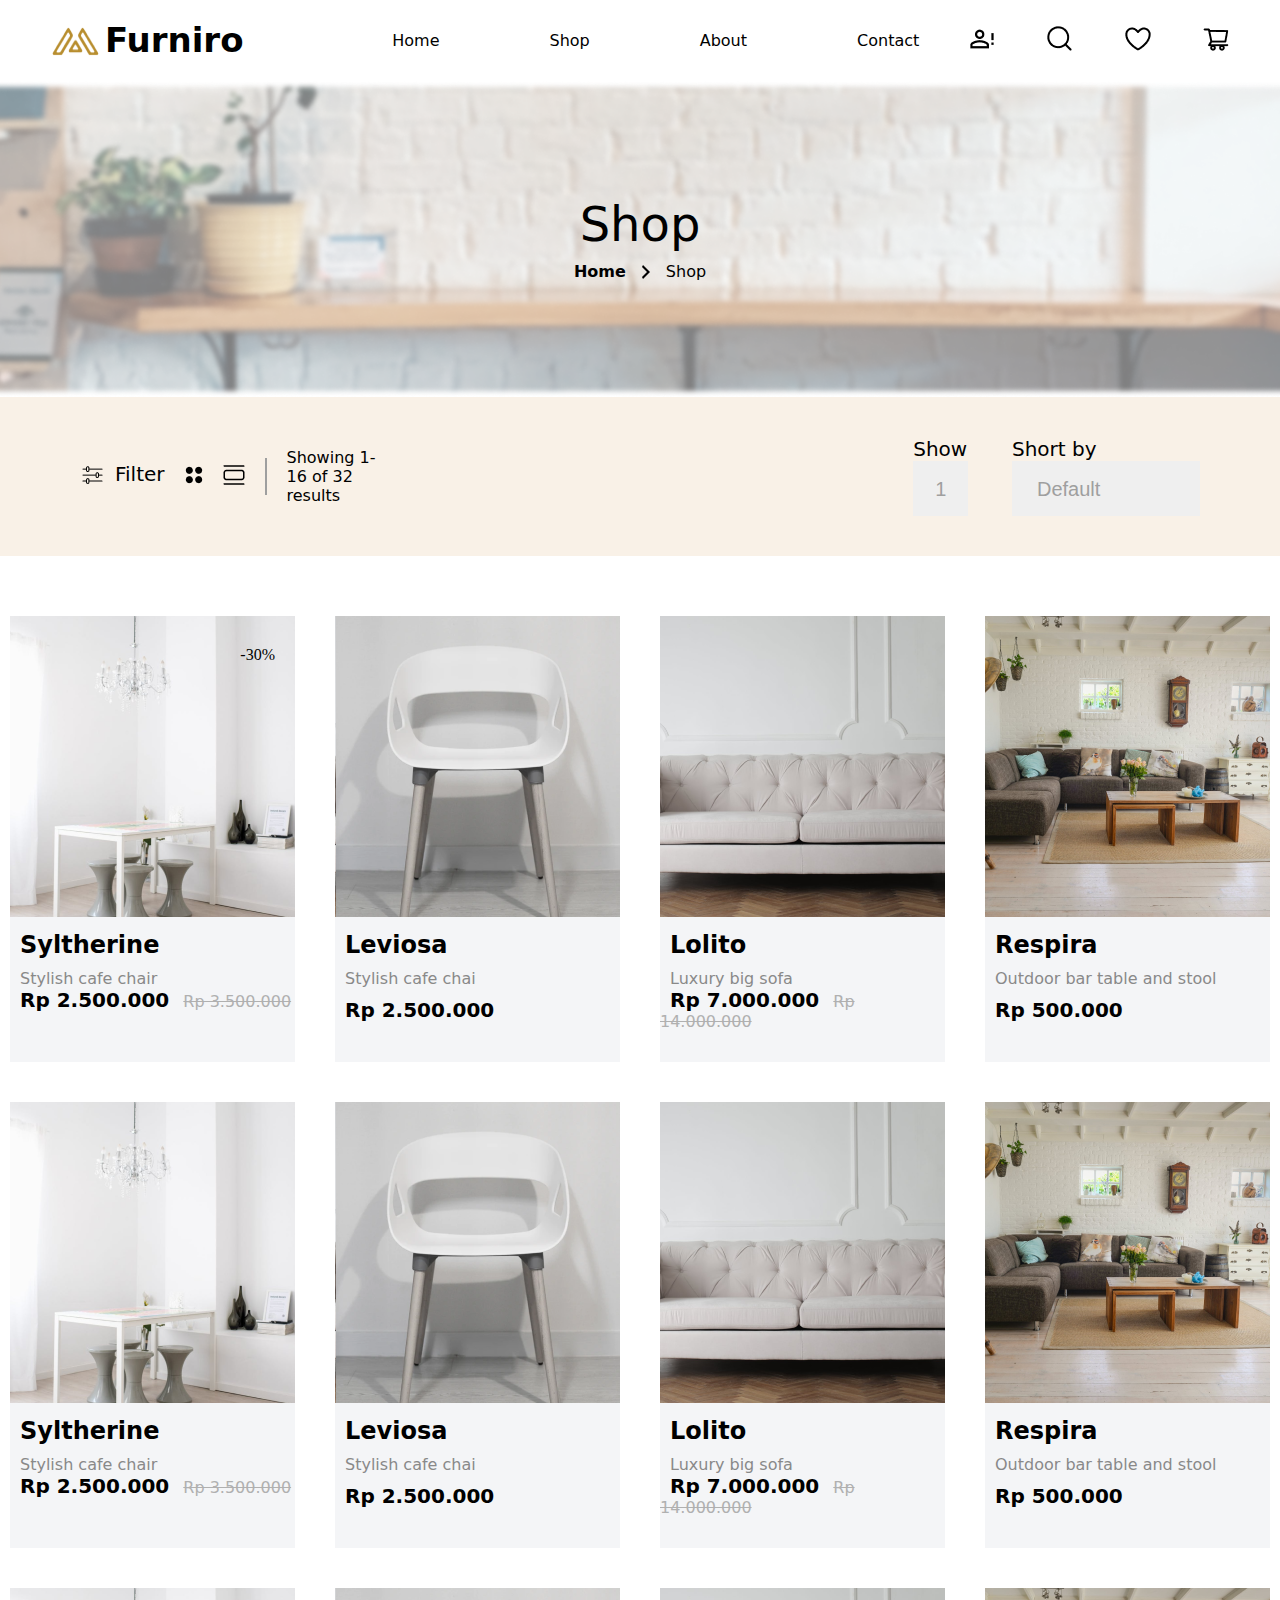
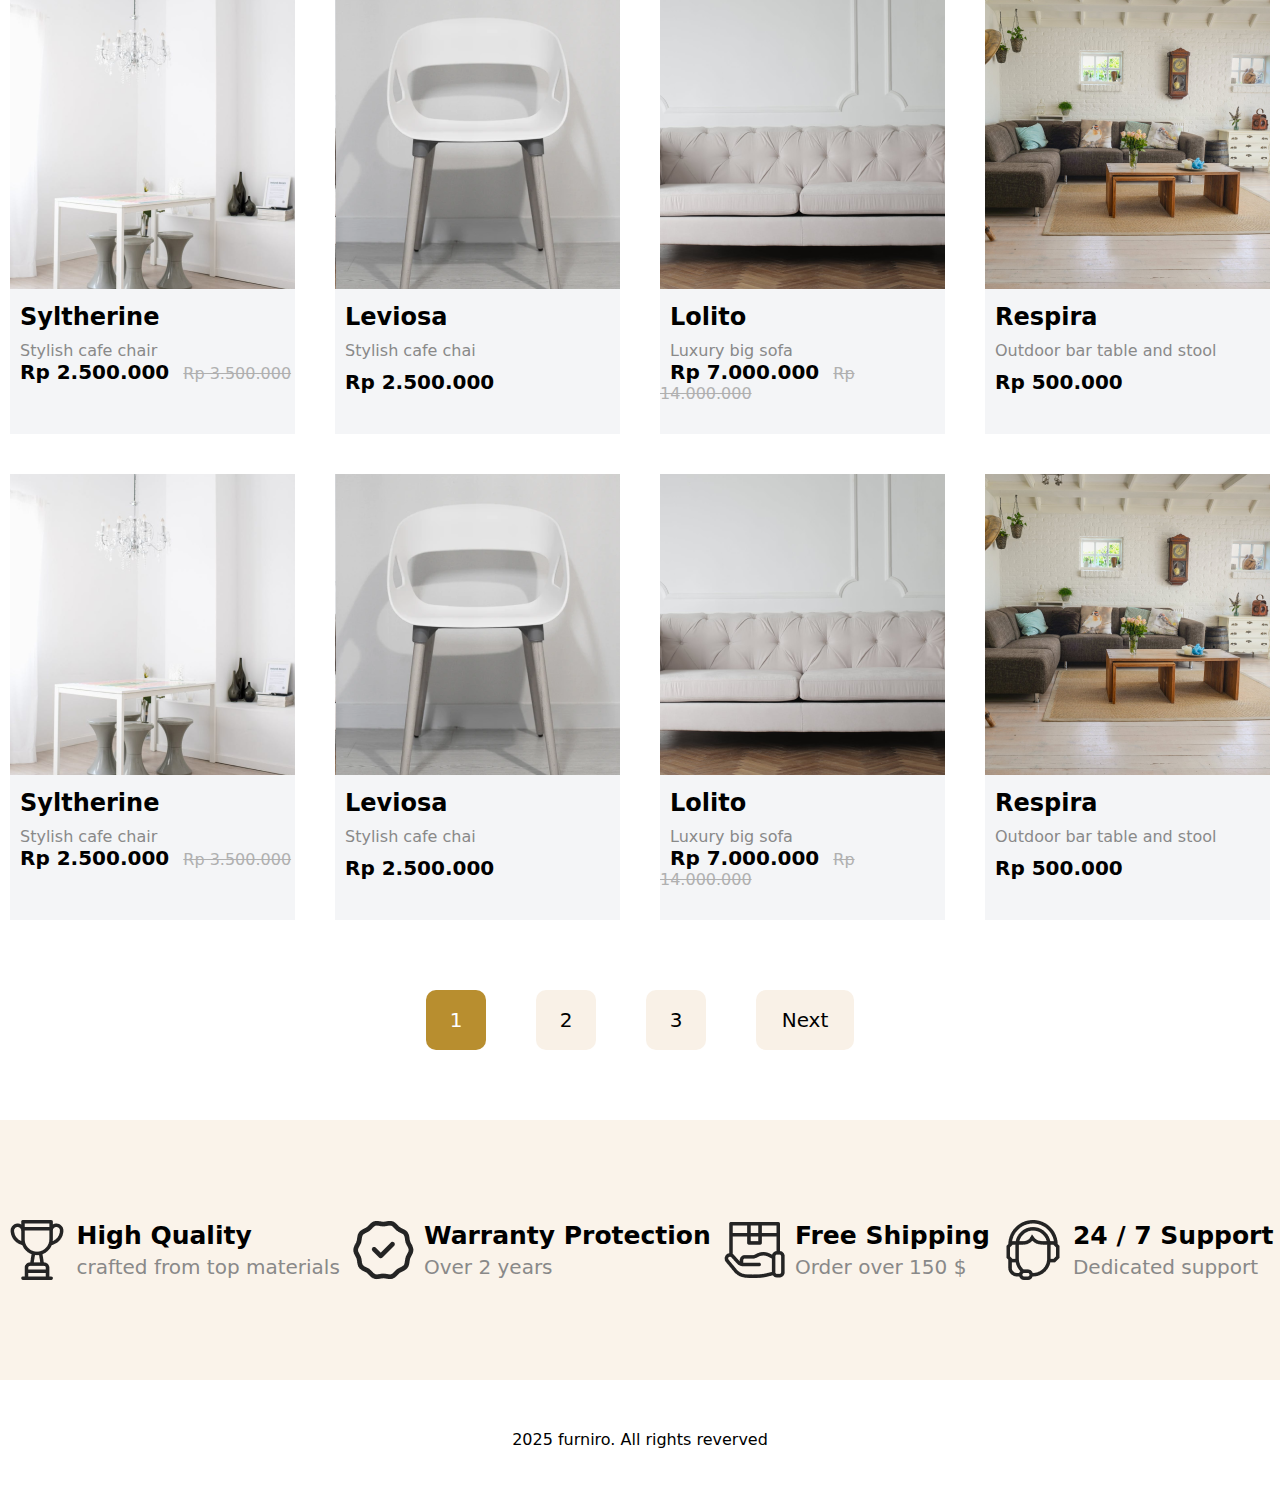
<file: index.html>
<!DOCTYPE html>
<html lang="en">

<head>
    <meta charset="UTF-8">
    <meta name="viewport" content="width=device-width, initial-scale=1.0">
    <title>Furniro</title>
    <link rel="stylesheet" href="furniro_index.css">
    <link rel="icon" href="icon.png">
</head>

<body>
    <!-- <header> -->
    <div class="furniro">
        <div class="logo">
            <img src="icon.png">
            <p>Furniro</p>
        </div>
        <div class="links">
            <p><a href="#home">Home</a></p>
            <p><a href="#shop">Shop</a></p>
            <p><a href="#about">About</a></p>
            <p><a href="#contact">Contact</a></p>
        </div>
        <div class="icons">
            <a href="#user"><img src="user.png"></a>
            <a href="#search"><img src="sual.png"></a>
            <a href="#like"><img src="heart.png"></a>
            <a href="#shop"><img src="shopping.png"></a>
        </div>
    </div>

    <div class="shopbackground">
        <p>Shop</p>
        <div class="homeshop">
            <p class="homebg" style="font-weight: bold;"><a href="#home">Home</a></p>
            <img src="dashicons.png">
            <p>Shop</p>

        </div>
    </div>

    <div class="filter">
        <div class="filter2">
            <a href="#filter"><img src="filters.png"></a>
            <p>Filter</p>
        </div>
        <div class="filter3">
            <a href="#layout"><img src="Vector.png"></a>
            <a href="#layout"><img src="Vector2.png" alt=""></a>
            <img src="Line 5.png">
            <p>Showing 1-16 of 32 results</p>
        </div>

        <div class="short1">
            <form class="form" action="#">
                <label class="labelshow" for="text">Show</label>
                <select name="text" id="">
                    <option value="1">1</option>
                    <option value="2">2</option>
                    <option value="3">3</option>
                    <option value="4">4</option>
                    <option value="5">5</option>
                    <option value="6">6</option>
                    <option value="7">7</option>
                    <option value="8">8</option>
                    <option value="9">9</option>
                    <option value="10">10</option>
                    <option value="11">11</option>
                    <option value="12">12</option>
                    <option value="13">13</option>
                    <option value="14">14</option>
                    <option value="15">15</option>
                    <option value="16">16</option>
                </select>
            </form>
            <div class="short2">
                <form class="form1" action="#">
                    <label class="labelshow2" for="text">Short by</label>
                    <select name="text" id="">
                        <option value="default">Default</option>
                        <option value="raiting">Raiting</option>
                        <option value="newest">Newest</option>
                    </select>
                </form>

            </div>
        </div>
    </div>


    <div class="card">
        <div> <img src="Images.png" alt="">
            <p class="percentage">-30%</p>
            <p class="name">Syltherine</p>
            <p class="title">Stylish cafe chair</p>
            <span class="price">Rp 2.500.000</span>
            <span class="sale">Rp 3.500.000</span>
        </div>
        <div> <img src="Images2.png" alt="">
            <p class="name">Leviosa</p>
            <p class="title">Stylish cafe chai</p>
            <p class="price">Rp 2.500.000</p>
        </div>
        <div> <img src="Images3.png" alt="">
            <p class="name">Lolito</p>
            <p class="title">Luxury big sofa</p>
            <span class="price">Rp 7.000.000</span>
            <span class="sale">Rp 14.000.000</span>
        </div>
        <div> <img src="image 4.png" alt="">
            <p class="name">Respira</p>
            <p class="title">Outdoor bar table and stool</p>
            <p class="price">Rp 500.000</p>
        </div>
        <div><img src="Images.png" alt="">
            <p class="name">Syltherine</p>
            <p class="title">Stylish cafe chair</p>
            <span class="price">Rp 2.500.000</span>
            <span class="sale">Rp 3.500.000</span>
        </div>
        <div><img src="Images2.png" alt="">
            <p class="name">Leviosa</p>
            <p class="title">Stylish cafe chai</p>
            <p class="price">Rp 2.500.000</p>
        </div>
        <div><img src="Images3.png" alt="">
            <p class="name">Lolito</p>
            <p class="title">Luxury big sofa</p>
            <span class="price">Rp 7.000.000</span>
            <span class="sale">Rp 14.000.000</span>
        </div>
        <div><img src="image 4.png" alt="">
            <p class="name">Respira</p>
            <p class="title">Outdoor bar table and stool</p>
            <p class="price">Rp 500.000</p>
        </div>
        <div><img src="Images.png" alt="">
            <p class="name">Syltherine</p>
            <p class="title">Stylish cafe chair</p>
            <span class="price">Rp 2.500.000</span>
            <span class="sale">Rp 3.500.000</span>
        </div>
        <div><img src="Images2.png" alt="">
            <p class="name">Leviosa</p>
            <p class="title">Stylish cafe chai</p>
            <p class="price">Rp 2.500.000</p>
        </div>
        <div><img src="Images3.png" alt="">
            <p class="name">Lolito</p>
            <p class="title">Luxury big sofa</p>
            <span class="price">Rp 7.000.000</span>
            <span class="sale">Rp 14.000.000</span>
        </div>
        <div><img src="image 4.png" alt="">
            <p class="name">Respira</p>
            <p class="title">Outdoor bar table and stool</p>
            <p class="price">Rp 500.000</p>
        </div>
        <div><img src="Images.png" alt="">
            <p class="name">Syltherine</p>
            <p class="title">Stylish cafe chair</p>
            <span class="price">Rp 2.500.000</span>
            <span class="sale">Rp 3.500.000</span>
        </div>
        <div><img src="Images2.png" alt="">
            <p class="name">Leviosa</p>
            <p class="title">Stylish cafe chai</p>
            <p class="price">Rp 2.500.000</p>
        </div>
        <div><img src="Images3.png" alt="">
            <p class="name">Lolito</p>
            <p class="title">Luxury big sofa</p>
            <span class="price">Rp 7.000.000</span>
            <span class="sale">Rp 14.000.000</span>
        </div>
        <div><img src="image 4.png" alt="">
            <p class="name">Respira</p>
            <p class="title">Outdoor bar table and stool</p>
            <p class="price">Rp 500.000</p>
        </div>
    </div>


    <div class="pages">
        <a href="page1">
            <p class="page1">1</p>
        </a>
        <a href="page2">
            <p class="page2">2</p>
        </a>
        <a href="page3">
            <p class="page2">3</p>
        </a>
        <a href="nextpage">
            <p class="pagenext">Next</p>
        </a>
    </div>

    <div class="altsetir">
        <div class="hq">
            <img src="trophy 1.png">
            <div>
                <p>High Quality</p>
                <p class="hq-info">crafted from top materials</p>
            </div>
        </div>
        <div class="hq">
            <img src="guarantee.png">
            <div>
                <p>Warranty Protection</p>
                <p class="hq-info">Over 2 years</p>
            </div>
        </div>
        <div class="hq">
            <img src="shipping.png">
            <div>
                <p>Free Shipping</p>
                <p class="hq-info">Order over 150 $</p>
            </div>
        </div>
        <div class="hq">
            <img src="customer-support.png">
            <div>
                <p>24 / 7 Support</p>
                <p class="hq-info">Dedicated support</p>
            </div>
        </div>
    </div>

    <footer>2025 furniro. All rights reverved
    </footer>
</file>
<file: furniro_index.css>
* {
    box-sizing: border-box;
    margin: 0;
    padding: 0;
}

a {
    text-decoration: none;
    color: black;
    font-family: system-ui, -apple-system, BlinkMacSystemFont, 'Segoe UI', Roboto, Oxygen, Ubuntu, Cantarell, 'Open Sans', 'Helvetica Neue', sans-serif;
}

.furniro {
    display: flex;
    /* flex-direction: row; */
    justify-content: space-between;
    padding: 20px 50px;
}

.logo {
    display: flex;
    align-items: center;
    gap: 5px;
}

.logo img {
    width: 50px;
    height: 32px;
}

.logo p {
    font-size: 34px;
    font-weight: bold;
    line-height: 41.45px;
    font-family: system-ui, -apple-system, BlinkMacSystemFont, 'Segoe UI', Roboto, Oxygen, Ubuntu, Cantarell, 'Open Sans', 'Helvetica Neue', sans-serif;
}

.links {
    display: flex;
    justify-content: center;
    align-items: center;
    gap: 70px;
    font-size: 16px;
    padding-left: 100px;

}

.links p {
    padding: 10px 20px;
    background-color: transparent;
    transition: background-color 0.3s ease-in-out;

}

.links p:hover {
    background-color: #c7c6c6a0;
}




.icons {
    display: flex;
    align-items: center;
    gap: 50px;
    /* padding-right: 40px; */

}

.shopbackground {
    background-image: url(bg.png);
    background-repeat: no-repeat;
    background-size: cover;
    background-position: center;
    /* width: 1440px; */
    height: 316px;
    justify-content: center;
    align-items: center;
    display: flex;
    flex-direction: column;
    gap: 10px;
}

.shopbackground p {

    font-size: 48px;
    font-family: system-ui, -apple-system, BlinkMacSystemFont, 'Segoe UI', Roboto, Oxygen, Ubuntu, Cantarell, 'Open Sans', 'Helvetica Neue', sans-serif;
    font-weight: medium;
}

.homeshop {
    display: flex;
    flex-direction: row;
    gap: 10px;
}

.homeshop p {
    font-size: 16px;
}

.filter {
    display: flex;
    padding: 40px 80px;
    gap: 20px;
    align-items: center;
    background-color: #F9F1E7
}

.filter2 {
    display: flex;
    gap: 10px;

    font-size: 20px;
    font-family: system-ui, -apple-system, BlinkMacSystemFont, 'Segoe UI', Roboto, Oxygen, Ubuntu, Cantarell, 'Open Sans', 'Helvetica Neue', sans-serif;
}

.filter3 {
    display: flex;
    gap: 20px;
    align-items: center;
    font-size: 16px;
    font-family: system-ui, -apple-system, BlinkMacSystemFont, 'Segoe UI', Roboto, Oxygen, Ubuntu, Cantarell, 'Open Sans', 'Helvetica Neue', sans-serif;
}

.short {
    display: flex;
    gap: 20px;
    align-items: center;

}

.default {
    display: flex;
    gap: 20px;
    align-items: center;
}


.short1 {

    display: flex;
    padding-left: 500px;
    gap: 40px;
    font-size: 20px;
    font-family: system-ui, -apple-system, BlinkMacSystemFont, 'Segoe UI', Roboto, Oxygen, Ubuntu, Cantarell, 'Open Sans', 'Helvetica Neue', sans-serif;

}



.short1 {
    display: flex;
}

.short2 {
    display: flex;
    gap: 20px;
}

.short1 select {
    font-size: 20px;
    width: 55px;
    height: 55px;
    appearance: none;
    border: none;
    text-align: center;
    color: #9F9F9F;

}

.short2 select {
    height: 55px;
    width: 188px;
    font-size: 20px;
    text-align: left;
    padding-left: 25px;
}

.card {

    display: grid;
    grid-template-columns: repeat(4, 285px);
    grid-template-rows: repeat(4, 446px);
    justify-content: center;
    gap: 40px;
    margin-top: 60px;


}

.card div {
    position: relative;
}

.percentage {
    position: absolute;
    top: 20px;
    right: 20px;
}

.card img {
    width: 285px;
    height: 301px;
}

.card div {
    background-color: #F4F5F7;
    transition: transform 0.3s ease-in-out;

}

.card div:hover {
    box-shadow: 0 0 15px 5px rgba(0, 0, 0, 0.145);
    transform: scale(1.02);


}

.card p,
span {
    padding-top: 10px;
    padding-left: 10px;
}

.name {
    font-family: system-ui, -apple-system, BlinkMacSystemFont, 'Segoe UI', Roboto, Oxygen, Ubuntu, Cantarell, 'Open Sans', 'Helvetica Neue', sans-serif;
    font-size: 24px;
    font-weight: bold;
}

.title {
    font-size: 16px;
    font-family: system-ui, -apple-system, BlinkMacSystemFont, 'Segoe UI', Roboto, Oxygen, Ubuntu, Cantarell, 'Open Sans', 'Helvetica Neue', sans-serif;
    color: #898989;
}

.price {
    font-family: system-ui, -apple-system, BlinkMacSystemFont, 'Segoe UI', Roboto, Oxygen, Ubuntu, Cantarell, 'Open Sans', 'Helvetica Neue', sans-serif;
    font-size: 20px;
    font-weight: bold;
}

.sale {
    font-family: system-ui, -apple-system, BlinkMacSystemFont, 'Segoe UI', Roboto, Oxygen, Ubuntu, Cantarell, 'Open Sans', 'Helvetica Neue', sans-serif;
    font-size: 16px;
    color: #B0B0B0;
    text-decoration: line-through;
}

.pages {
    display: flex;
    justify-content: center;
    padding: 70px;
    gap: 50px;

}


.page1 {
    border-radius: 10px;
    width: 60px;
    height: 60px;
    background-color: #B88E2F;
    color: white;
    text-align: center;
    align-content: center;
    font-size: 20px;
    font-family: system-ui, -apple-system, BlinkMacSystemFont, 'Segoe UI', Roboto, Oxygen, Ubuntu, Cantarell, 'Open Sans', 'Helvetica Neue', sans-serif;

}

.page2 {
    border-radius: 10px;
    width: 60px;
    height: 60px;
    background-color: #F9F1E7;
    color: black;
    text-align: center;
    align-content: center;
    font-size: 20px;
    font-family: system-ui, -apple-system, BlinkMacSystemFont, 'Segoe UI', Roboto, Oxygen, Ubuntu, Cantarell, 'Open Sans', 'Helvetica Neue', sans-serif;
}

.pagenext {
    border-radius: 10px;
    width: 98px;
    height: 60px;
    background-color: #F9F1E7;
    color: black;
    text-align: center;
    align-content: center;
    font-size: 20px;
    font-family: system-ui, -apple-system, BlinkMacSystemFont, 'Segoe UI', Roboto, Oxygen, Ubuntu, Cantarell, 'Open Sans', 'Helvetica Neue', sans-serif;

}

.pages p:hover {
    background-color: #B88E2F;



}

.pages p {
    transition: background-color 0.3s ease-in-out;
}

.altsetir {
    display: flex;
    background-color: #FAF3EA;
    justify-content: space-around;
    align-items: center;
    padding-top: 100px;
    padding-bottom: 100px;
}

.hq {
    display: flex;
    justify-content: center;
    align-items: center;
    gap: 10px;
    font-family: system-ui, -apple-system, BlinkMacSystemFont, 'Segoe UI', Roboto, Oxygen, Ubuntu, Cantarell, 'Open Sans', 'Helvetica Neue', sans-serif;
    font-size: 25px;
    font-weight: bold;

}

.hq-info {
    font-size: 20px;
    color: #898989;
    font-weight: 500;
    margin-top: 5px;
}

footer {
    font-family: system-ui, -apple-system, BlinkMacSystemFont, 'Segoe UI', Roboto, Oxygen, Ubuntu, Cantarell, 'Open Sans', 'Helvetica Neue', sans-serif;
    font-size: 16px;
    padding: 50px;
    text-align: center;
}

@media (max-width: 768px) {
    body {
        font-size: 16px;
        /* Yazılar çok büyükse küçült */
        padding: 10px;
        /* Kenarlardan içeri al */
        
    }

    .card {
        width: 100%;
        /* Mobilde tam genişlik */
        padding: 10px;
        display: grid;
        grid-template-columns: repeat(2, 285px);
    }
    .furniro{
        width: 100%;
        /* Mobilde tam genişlik */
        padding: 10px;
    }

    h1 {
        font-size: 24px;
        /* Başlık çok büyükse küçült */
        text-align: center;
    }
    
    img {
        max-width: 100%;
        /* Görselleri ekrana sığdır */
        height: auto;
    }
   
}
</file>
